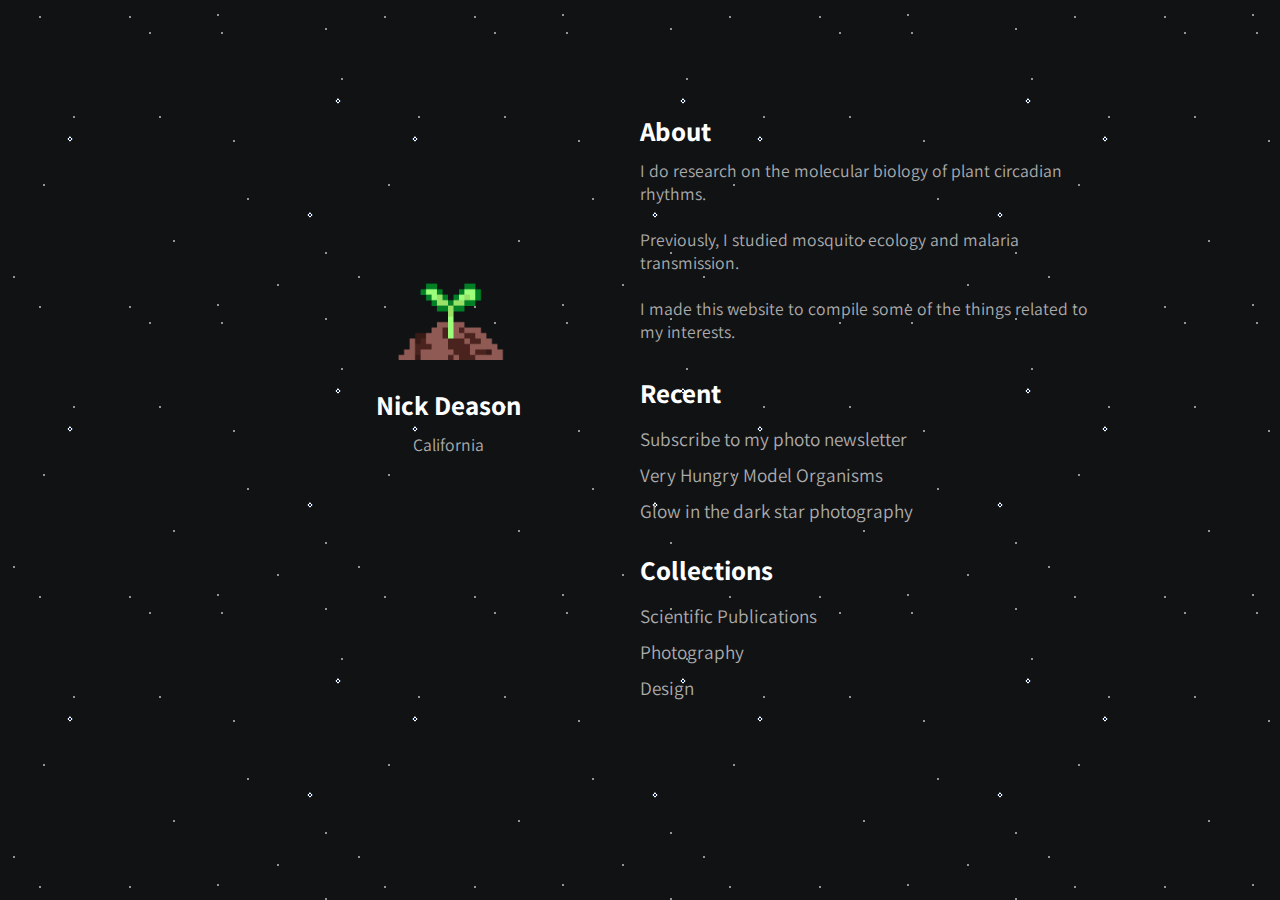
<file: index.html>
<!DOCTYPE html>
<!--Design inspiration and code from https://github.com/michaelvillar/michaelvillar.com/tree/master/public and https://github.com/giotsere/minimalist-portfolio-->
<html class="no-js index-page" lang="en">
    <meta http-equiv="x-ua-compatible" content="ie=edge">
    <meta name="viewport" content="width=device-width, initial-scale=1.0"/>
    <meta name="description" content="nick deason - portfolio">
    <meta name="keywords" content="portfolio, science, biologist">
    <title>nick deason | portfolio</title>
    <link rel="icon" type="image/png" href="img/plant2.png"/>

    <head>
        <meta charset="UTF-8">
        <meta name="viewport" content="width=device-width, initial-scale=1.0">
        <meta http-equiv="X-UA-Compatible" content="ie=edge">
        <link rel="stylesheet" href="https://use.fontawesome.com/releases/v5.4.1/css/all.css" integrity="sha384-5sAR7xN1Nv6T6+dT2mhtzEpVJvfS3NScPQTrOxhwjIuvcA67KV2R5Jz6kr4abQsz" crossorigin="anonymous">
        <link rel="stylesheet" href="css/app.css">
    <link href="https://fonts.googleapis.com/css?family=Assistant:300" rel="stylesheet">
        <title>Nick Deason</title>
    </head>

    <body>
        <div class="grid-2">
            <div class="section-1">
            	<img src="img/plant.gif" style="max-width: 120px;">
                <h2>Nick Deason</h2>
                <p><i class="fa fa-map-marker-alt" aria-hidden="true"></i> California</p>
                <a href="https://twitter.com/NickDeason" target="_blank"><i class="fab fa-twitter"></i></a>
                <a href="http://eepurl.com/hkWc_T" target="_blank"><i class="fab fa-mailchimp"></i></a>
                <!--<a href="https://www.instagram.com/thelifearoundus/" target="_blank"><i class="fab fa-instagram"></i></a>-->
                <a href="https://www.goodreads.com/user/show/22934895-nick-d" target="_blank"><i class="fab fa-goodreads"></i></a>

            </div>
            <div class="section-2">
                <h2>About</h2>
                <p>I do research on the molecular biology of plant circadian rhythms.<br><br>Previously, I studied mosquito ecology and malaria transmission. <br><br>I made this website to compile some of the things related to my interests. </p>

                <h2>Recent</h2>
                <a href="http://eepurl.com/hkWc_T" target="_blank">Subscribe to my photo newsletter</a><a href="https://www.behance.net/gallery/84552987/Logo-design-competition-2019" target="_blank">Very Hungry Model Organisms</a>
                <a href="https://www.behance.net/gallery/80370719/Glow-in-the-dark-star-photograph" target="_blank">Glow in the dark star photography</a>
                

                <h2>Collections</h2>
                <a href="https://www.ncbi.nlm.nih.gov/pubmed/?term=Deason+NA%5BAuthor%5D" target="_blank">Scientific Publications</a>
                <a href="https://www.flickr.com/photos/145980398@N07/" target="_blank">Photography</a>
                <a href="https://www.behance.net/nicholasde53fc" target="_blank">Design</a>
            </div>
        </div>
    	</div>
    </body>

</html>
</file>
<file: css/app.css>
/*Design inspiration and code from https://github.com/michaelvillar/michaelvillar.com/tree/master/public and https://github.com/giotsere/minimalist-portfolio*/
/* global */
.grid-2{
    display: grid;
    grid-template-columns: repeat(2,1fr);
}

body{
    margin: 0;
    padding: 0;
    font-family: 'Assistant', sans-serif;
    background-color: #101214;
    color: #ababab;
    background-image: url(../img/bg2.png);
    background-attachment: fixed;

}

h2,.white{
    color: #ffffff;
}

a{
    color: #ababab;
    text-decoration: none;
    transition: color .3s ease-in-out;
    -moz-transition: color .3s ease-in-out;
    text-decoration: none;
}

a:hover {
  -webkit-animation: zomg 1s infinite;
  animation: zomg 1s infinite;
}

@-webkit-keyframes zomg {
  0%, 100% { color: #f9a2a2; }
  16%      { color: #f4f9a2; }
  32%      { color: #aff9a2; }
  48%      { color: #a2f5f9; }
  64%      { color: #e0a2f9; }
  80%      { color: #f9a2d2; }
}
@keyframes zomg {
  0%, 100% { color: #f9a2a2; }
  16%      { color: #f4f9a2; }
  32%      { color: #aff9a2; }
  48%      { color: #a2f5f9; }
  64%      { color: #e0a2f9; }
  80%      { color: #f9a2d2; }
}
/* section 1 */
.section-1{
    padding-top: 20vh;
    padding-left: 20vw;
    text-align: center;
}

.section-1 p{
    font-size: 1.1rem;
    padding-bottom: 10px;
    margin:0;
}

.section-1 h2{
    font-size: 1.7rem;
    margin-bottom: 10px;
}

.section-1 a{
    font-size: 1.5rem;
    padding: 10px;
}
/* section 2 */
.section-2{
    padding-top: 10vh;
    padding-bottom: 10vh;
    width: 70%;
}

.section-2 h2{
    font-size: 1.7rem;
    margin-bottom: 10px;
}

.section-2 p{
    font-size: 1.1rem;
    padding-bottom: 10px;
    margin:0;
}

.section-2 a{
    display: block;
    padding: 5px;
    font-size: 1.2rem;
    padding-left: 0;
}
/* animations / utilities */
.section-2 a:hover{
    font-size: 1.3rem;
    color: #9cfe79;
    cursor: pointer;
    transition: 0.2s;
}

.section-1 a:hover{
    color: #9cfe79;
    cursor: pointer;
    transition: 0.3s;
}

.white:hover{
    position: relative;
    padding-left: 10px;
}

/* media queres */
@media(max-width:780px){
    .grid-2{
        grid-template-columns: 1fr;
    }
    .section-1{
        padding:0;
        padding-top: 5rem;
    }
    .section-2{
        padding: 0;
        padding-left: 1.5rem;
        padding-top: 2rem;
    }
}
</file>
